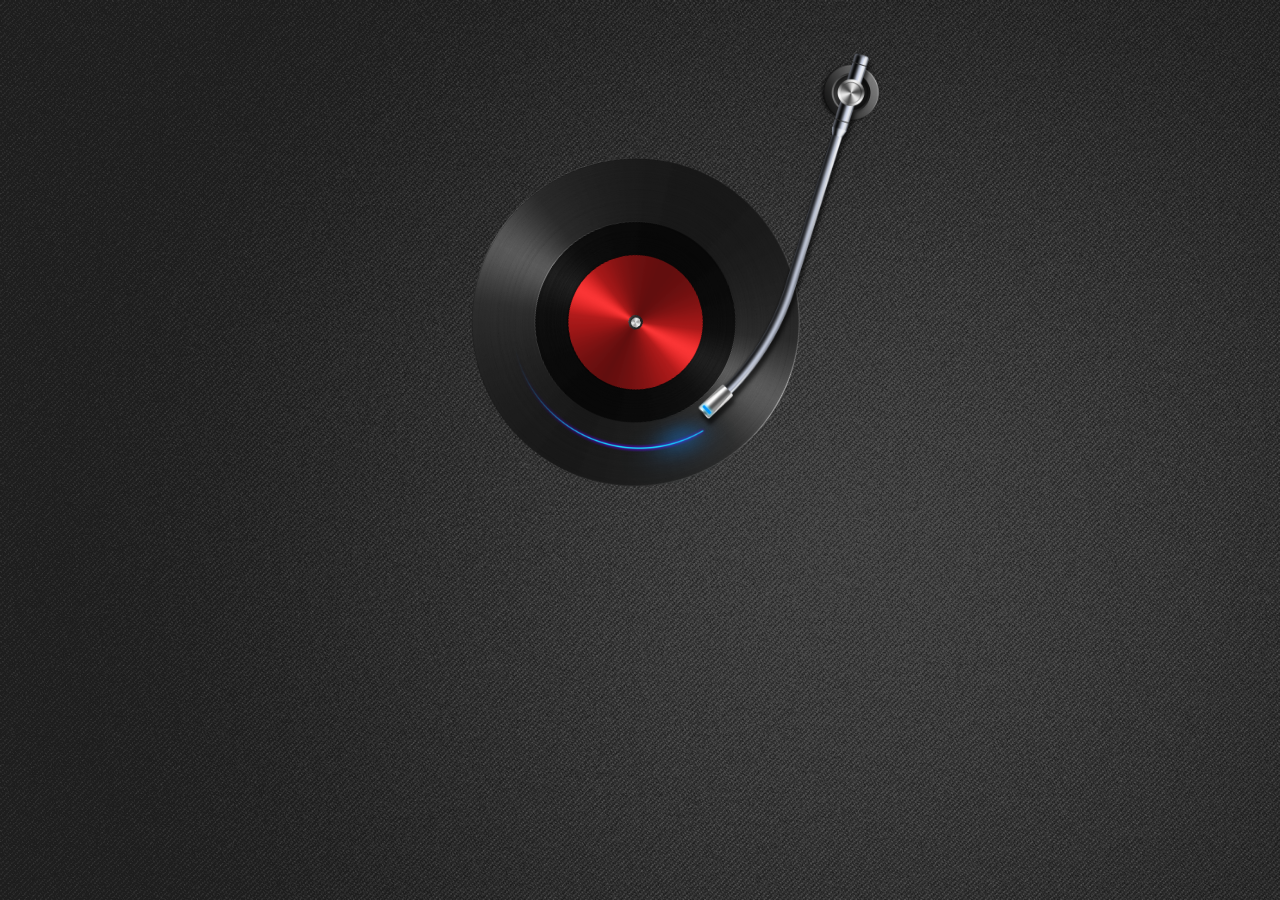
<file: index.html>
<!DOCTYPE html>
<html>
	<head>
		<meta charset="UTF-8">
		<title>首页</title>
		<link rel="stylesheet" href="css/reset.css" />
		<link rel="stylesheet" href="css/index.css" />
		<link rel="stylesheet" href="css/new_file2.css" />
		<link rel="stylesheet" href="./font-awesome-4.7.0/css/font-awesome.css" />
		
	</head>
	<body>
		<div class="M_idx_loading">
			<div class="loading">
				<audio id="play" src="musicSrc/222.mov" autoplay="autoplay"></audio>
				<div class="disk-wrap">
					<img id="crankshaft" src="img/crankshaft-wy.png" alt="">
					<img id="disc" src="img/disc-wy.png" alt="">
					<img id="light" src="img/light-wy.png" alt="">
					<img id="loadTitle"  src="img/loadTitle-wy.png">
				</div>
				
			</div>
		</div>
		<div class="wrap clearfix">
			<div class="content_l">
				<!--logo-->
				<div id="logo" class="logo_box"><a href="javascript:;" class="logo"></a></div>
				<!--功能栏-->
				<div class="M_idx_menu">
					<ul id="menu-ul" class="menu-ul">
						<li>
							<span>歌手</span>
							<div class="musiclist">
								<p singer='0'>全部</p>
								<p singer='4'>华语</p>
								<p singer='5'>欧美</p>
								<p singer='1'>男歌手</p>
								<p singer='2'>女歌手</p>
								<p singer='3'>组合</p>
							</div>
						</li>
						<li id="tv"><span>电台</span></li>
						<li id="Ranking"><span>排行榜</span></li>
						<li>
							<span>分类歌单</span>
							<div class="musiclist">
								<p>我喜欢</p>
								<p>我的歌单</p>
							</div>
						</li>
					</ul>
					<!-- 播放器 -->
					<!-- <div class="M_idx_audioPlayer">
						<audio id="audio-wy" src="" loop="loop"></audio>
						<div id="musicName-wy">
							<span></span>
						</div>
						<div id="contro-wy">
							<img id="prev-wy" src="img/prev-wy.png" alt="">
							<img id="play-wy" src="img/play-wy.png" alt="">
							<img id="next-wy" src="img/next-wy.png" alt="">
						</div>
					</div> -->
					
					<div class="M_idx_audioPlayer">
        <audio id="audio-wy" src="" loop="loop"></audio>
        <div id="musicName-wy">
            <span></span>
            <span></span>
        </div>
        <div id="contro-wy">
            <img id="prev-wy" src="img/prev-wy.png" alt="">
            <img id="play-wy" src="img/play-wy.png" alt="">
            <img id="next-wy" src="img/next-wy.png" alt="">
        </div>
    </div>
					

				</div>
			</div>
			
			<div id="content_r" class="content_r">
				<div id="contntList" class="contntList">
					<!-- 专辑图文列表 start -->
					<div class="M_idx_imgList" style="display: block;">
						<ul class="box_ul clearfix">
							<li>
								<div class="imgBox">
									<div class="move"></div>
									<a href="javascript:;" class="dicsImg">
										<img src="img/head.png" class="disc"/>
										<span class="m-name">奋斗史</span>
									</a>
								</div>
							</li>
							<li>
								<div class="imgBox">
									<div class="move"></div>
									<a href="javascript:;" class="dicsImg">
										<img src="img/_temp/i_1.jpg" class="disc"/>
										<span class="m-name">奋斗史</span>
									</a>
								</div>
							</li>
							<li>
								<div class="imgBox">
									<div class="move"></div>
									<a href="javascript:;" class="dicsImg">
										<img src="img/head.png" class="disc"/>
										<span class="m-name">奋斗史</span>
									</a>
								</div>
							</li>
							<li>
								<div class="imgBox">
									<div class="move"></div>
									<a href="javascript:;" class="dicsImg">
										<img src="img/_temp/i_1.jpg" class="disc"/>
										<span class="m-name">奋斗史</span>
									</a>
								</div>
							</li>
							<li>
								<div class="imgBox">
									<div class="move"></div>
									<a href="javascript:;" class="dicsImg">
										<img src="img/head.png" class="disc"/>
										<span class="m-name">奋斗史奋斗史奋斗史奋斗史奋斗史</span>
									</a>
								</div>
							</li>
							<li>
								<div class="imgBox">
									<div class="move"></div>
									<a href="javascript:;" class="dicsImg">
										<img src="img/head.png" class="disc"/>
										<span class="m-name">奋斗史</span>
									</a>
								</div>
							</li>
							<li>
								<div class="imgBox">
									<div class="move"></div>
									<a href="javascript:;" class="dicsImg">
										<img src="img/head.png" class="disc"/>
										<span class="m-name">奋斗史</span>
									</a>
								</div>
							</li>
							<li>
								<div class="imgBox">
									<div class="move"></div>
									<a href="javascript:;" class="dicsImg">
										<img src="img/head.png" class="disc"/>
										<span class="m-name">奋斗史</span>
									</a>
								</div>
							</li>
							<li>
								<div class="imgBox">
									<div class="move"></div>
									<a href="javascript:;" class="dicsImg">
										<img src="img/head.png" class="disc"/>
										<span class="m-name">奋斗史</span>
									</a>
								</div>
							</li>
							
						</ul>
					</div>
					<!-- 专辑图文列表 ends -->
					<!-- 歌手图文列表 start -->
					<div class="M_idx_singers" style="display: block;">
						<ul class="singerLst clearfix">
							<li>
								<a href="#">
									<img src="img/_temp/i_3.jpg" />
									<span>林俊杰</span>
								</a>
							</li>
							<li>
								<a href="#">
									<img src="img/_temp/i_1.jpg" />
									<span>林俊杰</span>
								</a>
							</li>
							<li>
								<a href="#">
									<img src="img/_temp/i_3.jpg" />
									<span>林俊杰林俊杰林俊杰林俊杰林俊杰</span>
								</a>
							</li>
							<li>
								<a href="#">
									<img src="img/_temp/i_3.jpg" />
									<span>林俊杰</span>
								</a>
							</li>
							<li>
								<a href="#">
									<img src="img/_temp/i_3.jpg" />
									<span>林俊杰</span>
								</a>
							</li>
							<li>
								<a href="#">
									<img src="img/_temp/i_3.jpg" />
									<span>林俊杰</span>
								</a>
							</li>
							<li>
								<a href="#">
									<img src="img/_temp/i_3.jpg" />
									<span>林俊杰</span>
								</a>
							</li>
							<li>
								<a href="#">
									<img src="img/_temp/i_3.jpg" />
									<span>林俊杰</span>
								</a>
							</li>
							<li>
								<a href="#">
									<img src="img/_temp/i_3.jpg" />
									<span>林俊杰</span>
								</a>
							</li>
							<li>
								<a href="#">
									<img src="img/_temp/i_3.jpg" />
									<span>林俊杰</span>
								</a>
							</li>
							<li>
								<a href="#">
									<img src="img/_temp/i_3.jpg" />
									<span>林俊杰</span>
								</a>
							</li>
							<li>
								<a href="#">
									<img src="img/_temp/i_3.jpg" />
									<span>林俊杰</span>
								</a>
							</li>
						</ul>

					</div>
					<!-- 歌手图文列表 ends -->
					<!-- 收藏和歌单列表 start -->
					<ul class="tion_ul clearfix" style="display: none;">
						<li>
							<div class="num">1</div>
							<div class="the">
								<span>信仰(Live)</span>
								<div class="icon">
									<img src="img/播放.png" alt="" />
									<img src="img/删除.png" alt="" />
								</div>

							</div>
							<div class="name"><span>张信哲</span></div>
							<div class="Album"><span>超强音浪 跨年</span></div>
							<div class="often"><span>01:43</span></div>
						</li>
						<li>
							<div class="num">2</div>
							<div class="the">
								<span>海阔天空 (Live)  </span>
								<div class="icon">
									<img src="img/播放.png" alt="" />
									<img src="img/删除.png" alt="" />
								</div>
							</div>
							<div class="name"><span>信</span></div>
							<div class="Album"><span>超强音浪 跨年</span></div>
							<div class="often"><span>01:43</span></div>
						</li>
						<li>
							<div class="num">3</div>
							<div class="the">
								<span>黄昏 (Live)  </span>
								<div class="icon">
									<img src="img/播放.png" alt="" />
									<img src="img/删除.png" alt="" />
								</div>
							</div>
							<div class="name"><span>周传雄</span></div>
							<div class="Album"><span>超强音浪 跨年</span></div>
							<div class="often"><span>01:43</span></div>
						</li>
						<li>
							<div class="num">1</div>
							<div class="the">
								<span>夜夜夜夜 (Live) </span>
								<div class="icon">
									<img src="img/播放.png" alt="" />
									<img src="img/删除.png" alt="" />
								</div>

							</div>
							<div class="name"><span>齐秦</span></div>
							<div class="Album"><span>超强音浪 跨年</span></div>
							<div class="often"><span>01:43</span></div>
						</li>
						<li>
							<div class="num">4</div>
							<div class="the">
								<span>在他乡 (Live) </span>
								<div class="icon">
									<img src="img/播放.png" alt="" />
									<img src="img/删除.png" alt="" />
								</div>

							</div>
							<div class="name"><span>水木年华</span></div>
							<div class="Album"><span>超强音浪 跨年</span></div>
							<div class="often"><span>01:43</span></div>
						</li>
						<li>
							<div class="num">5</div>
							<div class="the">
								<span>没离开过 (Live)  </span>
								<div class="icon">
									<img src="img/播放.png" alt="" />
									<img src="img/删除.png" alt="" />
								</div>

							</div>
							<div class="name"><span>沙宝亮</span></div>
							<div class="Album"><span>超强音浪 跨年</span></div>
							<div class="often"><span>01:43</span></div>
						</li>
						<li>
							<div class="num">6</div>
							<div class="the">
								<span>Still Loving You (Live) </span>
								<div class="icon">
									<img src="img/播放.png" alt="" />
									<img src="img/删除.png" alt="" />
								</div>

							</div>
							<div class="name"><span>林志炫</span></div>
							<div class="Album"><span>超强音浪 跨年</span></div>
							<div class="often"><span>01:43</span></div>
						</li>
						<li>
							<div class="num">7</div>
							<div class="the">
								<span>轻轻的告诉你 (Live)</span>
								<div class="icon">
									<img src="img/播放.png" alt="" />
									<img src="img/删除.png" alt="" />
								</div>

							</div>
							<div class="name"><span>杨钰莹</span></div>
							<div class="Album"><span>超强音浪 跨年</span></div>
							<div class="often"><span>01:43</span></div>
						</li>
							<li>
							<div class="num">8</div>
							<div class="the">
								<span>友情岁月 (Live) </span>
								<div class="icon">
									<img src="img/播放.png" alt="" />
									<img src="img/删除.png" alt="" />
								</div>

							</div>
							<div class="name"><span>张信哲</span></div>
							<div class="Album"><span>超强音浪 跨年</span></div>
							<div class="often"><span>01:43</span></div>
						</li>
						<li>
							<div class="num">1</div>
							<div class="the">
								<span>信仰(Live)</span>
								<div class="icon">
									<img src="img/播放.png" alt="" />
									<img src="img/删除.png" alt="" />
								</div>

							</div>
							<div class="name"><span>张信哲</span></div>
							<div class="Album"><span>超强音浪 跨年</span></div>
							<div class="often"><span>01:43</span></div>
						</li>
						<li>
							<div class="num">2</div>
							<div class="the">
								<span>海阔天空 (Live)  </span>
								<div class="icon">
									<img src="img/播放.png" alt="" />
									<img src="img/删除.png" alt="" />
								</div>

							</div>
							<div class="name"><span>信</span></div>
							<div class="Album"><span>超强音浪 跨年</span></div>
							<div class="often"><span>01:43</span></div>
						</li>
						<li>
							<div class="num">3</div>
							<div class="the">
								<span>黄昏 (Live)  </span>
								<div class="icon">
									<img src="img/播放.png" alt="" />
									<img src="img/删除.png" alt="" />
								</div>

							</div>
							<div class="name"><span>周传雄</span></div>
							<div class="Album"><span>超强音浪 跨年</span></div>
							<div class="often"><span>01:43</span></div>
						</li>
						<li>
							<div class="num">1</div>
							<div class="the">
								<span>夜夜夜夜 (Live) </span>
								<div class="icon">
									<img src="img/播放.png" alt="" />
									<img src="img/删除.png" alt="" />
								</div>

							</div>
							<div class="name"><span>齐秦</span></div>
							<div class="Album"><span>超强音浪 跨年</span></div>
							<div class="often"><span>01:43</span></div>
						</li>
						<li>
							<div class="num">4</div>
							<div class="the">
								<span>在他乡 (Live) </span>
								<div class="icon">
									<img src="img/播放.png" alt="" />
									<img src="img/删除.png" alt="" />
								</div>

							</div>
							<div class="name"><span>水木年华</span></div>
							<div class="Album"><span>超强音浪 跨年</span></div>
							<div class="often"><span>01:43</span></div>
						</li>
						<li>
							<div class="num">5</div>
							<div class="the">
								<span>没离开过 (Live)  </span>
								<div class="icon">
									<img src="img/播放.png" alt="" />
									<img src="img/删除.png" alt="" />
								</div>

							</div>
							<div class="name"><span>沙宝亮</span></div>
							<div class="Album"><span>超强音浪 跨年</span></div>
							<div class="often"><span>01:43</span></div>
						</li>
						<li>
							<div class="num">6</div>
							<div class="the">
								<span>Still Loving You (Live) </span>
								<div class="icon">
									<img src="img/播放.png" alt="" />
									<img src="img/删除.png" alt="" />
								</div>

							</div>
							<div class="name"><span>林志炫</span></div>
							<div class="Album"><span>超强音浪 跨年</span></div>
							<div class="often"><span>01:43</span></div>
						</li>
						<li>
							<div class="num">7</div>
							<div class="the">
								<span>轻轻的告诉你 (Live)</span>
								<div class="icon">
									<img src="img/播放.png" alt="" />
									<img src="img/删除.png" alt="" />
								</div>

							</div>
							<div class="name"><span>杨钰莹</span></div>
							<div class="Album"><span>超强音浪 跨年</span></div>
							<div class="often"><span>01:43</span></div>
						</li>
							<li>
							<div class="num">8</div>
							<div class="the">
								<span>友情岁月 (Live) </span>
								<div class="icon">
									<img src="img/播放.png" alt="" />
									<img src="img/删除.png" alt="" />
								</div>

							</div>
							<div class="name"><span>张信哲</span></div>
							<div class="Album"><span>超强音浪 跨年</span></div>
							<div class="often"><span>01:43</span></div>
						</li>
						<li>
							<div class="num">1</div>
							<div class="the">
								<span>信仰(Live)</span>
								<div class="icon">
									<img src="img/播放.png" alt="" />
									<img src="img/删除.png" alt="" />
								</div>

							</div>
							<div class="name"><span>张信哲</span></div>
							<div class="Album"><span>超强音浪 跨年</span></div>
							<div class="often"><span>01:43</span></div>
						</li>
					</ul>
					<!-- 收藏和歌单列表 ends -->
				</div>
			</div>
			<!--iframe-->
			<!-- <iframe id="ifra" src="http://www.w3school.com.cn/tags/att_iframe_src.asp" frameborder="1"></iframe> -->
			<div id = "ifra">
				<!-- <div id="M_dtl_scrollBody">
					<div id="M_dtl_scrollBlock">					
					</div>
				</div> -->
				<div id="M_dtl_bc"></div>
				<div class="dtl_mask"></div>
				<div id="M_dtl_box">
					<div class="M_dtl_tcc">
						<div class="M_dtl_pup"></div>
					</div>
					<!--背景图片
					-->
					
					<div id="M_dtl_head" class="clearfix">
						<div id="M_dtl_head_left">
							<div id="M_dtl_head_left_1">
								<img src="img/logo2.png"/>
							</div>
						</div>
						<div id="M_dtl_head_right" >
							<h2>怀旧</h2>
							<h3>后来才发现，有些老歌真是好听到哭</h3>
							<ul class="M_dtl_ul">
								<li class="li1"><span>标签：</span><span></span></li>
								<li><span>播放量：</span><span></span></li>
								<li><span>收藏量：</span><span></span></li>
							</ul>
							<div id="M_dtl_footer">
								<div class="M_dtl_bf">
									<img src="./img/111111.png" />
									<span>播放全部</span>
								</div>
								<div class="M_dtl_fen">
									<img src="img/xing.png"/>
									<span>分享</span>
								</div>
							</div>
						</div>
					</div>
					<section id="M_dtl_section" class="clearfix">					
						<ul class="M_dtl_tion_ul" class="clearfix">
							<li class="M_dtl_nav">
								<div class="M_dtl_num"></div>
								<div class="M_dtl_the"><span>歌曲</span></div>					
								<div class="M_dtl_name"><span>歌手</span></div>
								<div class="M_dtl_Album"><span>专辑</span></div>
								<div class="M_dtl_often"><span>时长</span></div>
							</li>	
						</ul>
						<div id="M_dtl_brief" class="clearfix">
							<div class="M_dtl_jj"><span>简介</span></div>
							<div id="M_dtl_text">
								<span>
								谁执笔但记情成卷，只空忆此去经年。
								一首怀旧老歌，唱出一代人的记忆。
							</span>
							</div>					
							<div class="M_dtl_imgs">
								<img src="img/sg.png"/>
								<img src="img/sg.png"/>
							</div>					
						</div>
					</section>
				</div>
				<span id="x_close" class="x_close"></span>
			</div>
			
			<!-- 给ifra用的滚动条 -->
			<div id="M_idx_scrBody1" class="M_idx_scrBody">
		        <div id="scrlBlock1" class="scrlBlock"></div>
		    </div>
		    <!-- 给 content_r用的滚动条 -->
			<div id="M_idx_scrBody" class="M_idx_scrBody">
		        <div id="scrlBlock" class="scrlBlock"></div>
		    </div
		</div>
		<script src="js/data.js"></script>	
		<script src="js/dataMove.js"></script> 
		<script src="js/scroll.js"></script>
		<script src="js/index.js"></script>
		<script src="js/album.js"></script> 
		<script src="js/singerlist.js"></script> 
		<script src="js/new_file.js"></script> 
		<script src="js/tween.js"></script>

		<script>

    </script>
		
	</body>
</html>
</file>
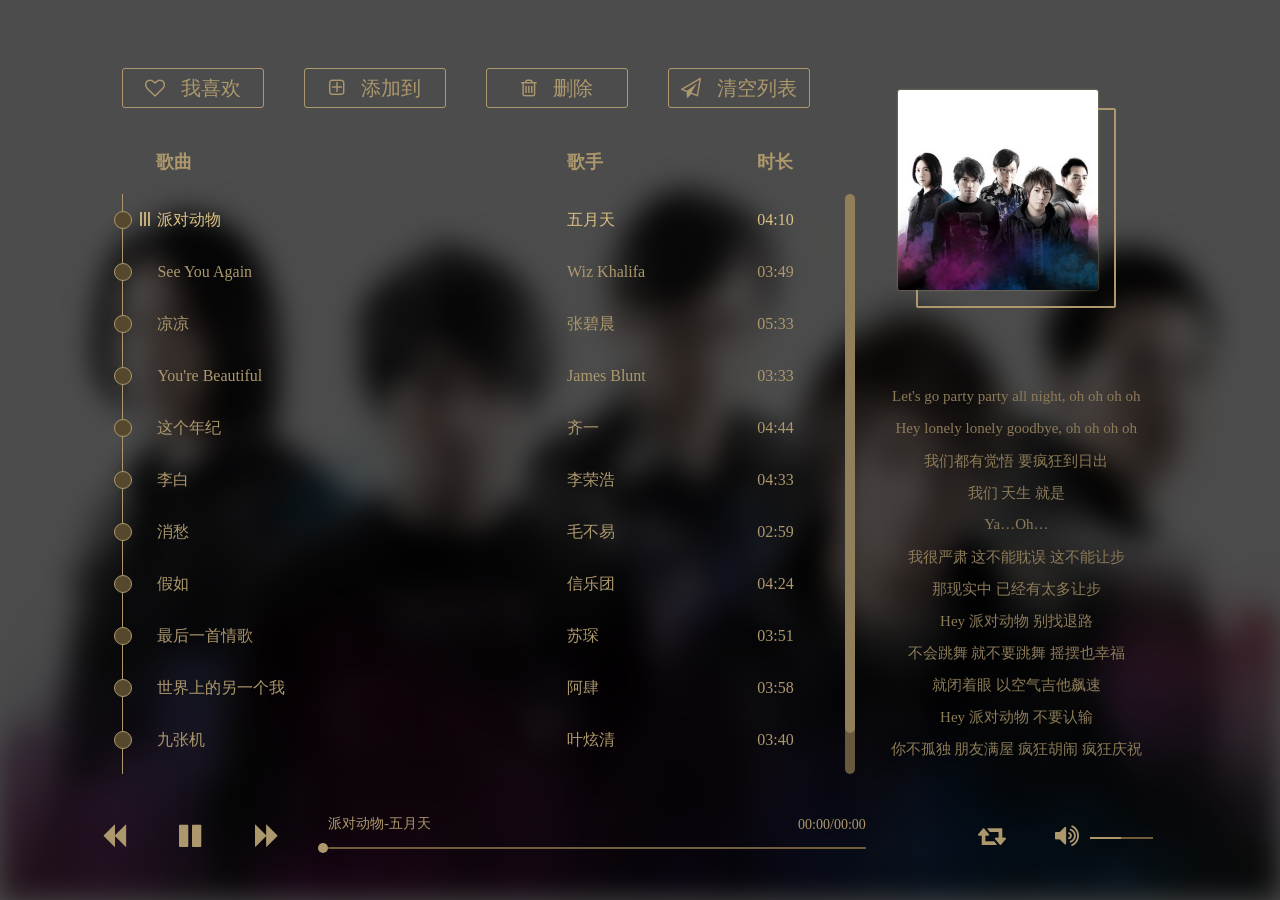
<file: Music/index.html>
<!DOCTYPE html>
<html>
	<head>
		<meta charset="utf-8" />
		<meta name="viewport" content="width=device-width, initial-scale=1,maximum-scale=1">
		<link rel="stylesheet" href="css/index.css" />
		<link rel="stylesheet" href="css/font-awesome.min.css" />
		<script src="js/jquery-2.2.1.min.js"></script>
		<title>播放页 </title>
	</head>
	<body>
		<!--背景模糊-->
		<div class="blur" /></div>
		<!--蒙版-->
		<div id="Mask"></div>
		<!--头部-->
		<header>
			<ul>
				<li><i class="fa fa-heart-o"></i>我喜欢</li>
				<li><i class="fa fa-plus-square-o"></i>添加到</li>
				<li id="header_delete"><i class="fa fa-trash-o"></i>删除</li>
				<li id="header_empty"><i class="fa fa-send-o"></i>清空列表</li>
			</ul>
		</header>
		<!--内容部分-->
		<article>
			<!--列表-->
			<div class="Text_left">
				<!--title-->
				<div class="left_title">
					<div class="left_song">歌曲</div>
					<div class="left_singer">歌手</div>
					<div class="left_time">时长</div>
				</div>
				<!--列表内容-->
				<div id="menu" class="menu" >
					<ul id="menu_ul" class="menu_ul">
						<!--<li><div class="circle"></div><span>在他乡</span><span>水木年华</span><span>04:30</span><div class="menu_animation"><em class="anim_1"></em><em class="anim_2"></em><em class="anim_3"></em></div></li>-->
					</ul>
					<!--滚动条-->
					<div id="scroll_bar" class="scroll_bar">
						<!--滑块-->
						<div id="bar" class="bar"></div>
					</div>
				</div>
			</div>
			<!--歌词海报-->
			<div class="Text_right">
				<!--歌词头像-->
				<div class="right_frame"><img src="img/123.gif" /></div>
				<!--歌词部分-->
				<div class="box_Lyric">
					<ul id="Lyric" class="Lyric">
						<!--<li>喵喵喵喵喵喵喵喵喵喵喵喵</li>-->
					</ul>
				</div>
			</div>
		</article>
		<!--底部功能栏-->
		<footer>
			<!--播放暂停-->
			<div class="footer_left">
				<i id="footer_last" class="fa fa-backward"></i>
				<i id="plays" class="fa fa-pause"></i><!--fa-pause-->
				<i id="footer_next" class="fa fa-forward"></i>
				<!--播放器-->
				<audio id="musicplay" preload="auto"></audio>
			</div>
			<!--时间进度条-->
			<div class="footer_center">
				<ul class="center_ul">
					<!--歌曲信息-->
					<li class="ul_information"><span class="information_name">在他乡-水木年华</span><span class="information_time">00:00/00:00</span></li>
					<!--进度条-->
					<li class="ul_Progress">
						<div class="li_slider"></div>
						<div class="li_Percentage"><i class="spot"></i></div>
					</li>
				</ul>
			</div>
			<!--循环音量功能按钮-->
			<div class="footer_right" >
				<!--播放方式-->
				<i id="footer_pattern" class="fa fa-retweet"></i> <!--random-->
				<!--音量-->
				<i id="footer_volume" class="fa fa-volume-up"></i><!--volume-off volume-down-->
				<!--音量条-->
				<div class="volume_box">
					<div class="volume_slider"></div>
				</div>
			</div>
		</footer>
		<script src="js/index.js"></script>
		<script src="js/scroll.js"></script>
		<script src="js/data.js"></script>
		<script src="js/logindata.js"></script>
	</body>
</html>
</file>
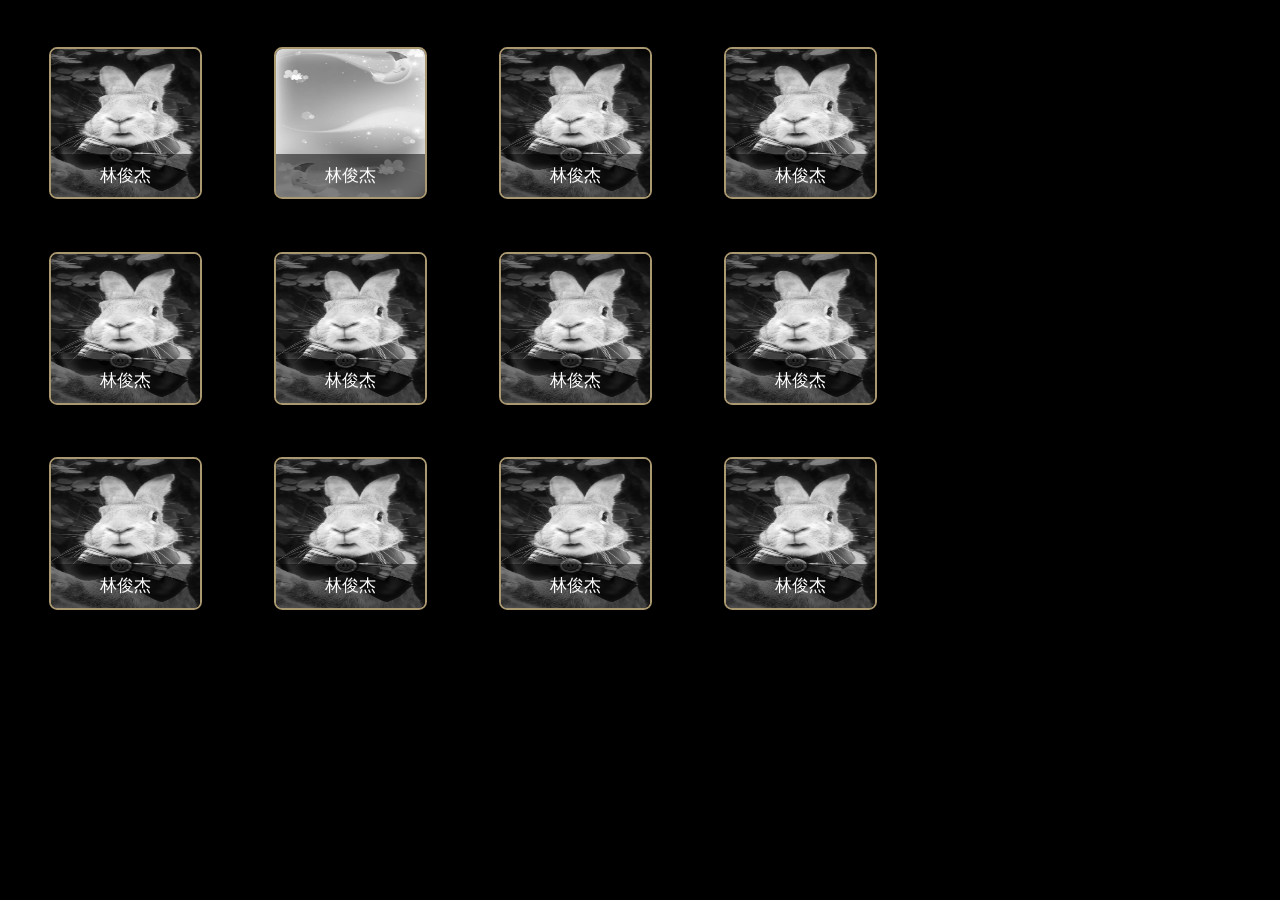
<file: module/首页-歌手图片列表.html>
<!DOCTYPE html>
<html lang="en">
<head>
	<meta charset="UTF-8">
	<title>首页-歌手图片列表</title>
	<link rel="stylesheet" type="text/css" href="../css/reset.css">
	<link rel="stylesheet" type="text/css" href="../css/index.css">
</head>
<body style="background: #000;">
	<div class="M_idx_singers">
		<ul class="singerLst">
			<li>
				<a href="#">
					<img src="../img/_temp/i_3.jpg" />
					<span>林俊杰</span>
				</a>
			</li>
			<li>
				<a href="#">
					<img src="../img/_temp/i_1.jpg" />
					<span>林俊杰</span>
				</a>
			</li>
			<li>
				<a href="#">
					<img src="../img/_temp/i_3.jpg" />
					<span>林俊杰</span>
				</a>
			</li>
			<li>
				<a href="#">
					<img src="../img/_temp/i_3.jpg" />
					<span>林俊杰</span>
				</a>
			</li>
			<li>
				<a href="#">
					<img src="../img/_temp/i_3.jpg" />
					<span>林俊杰</span>
				</a>
			</li>
			<li>
				<a href="#">
					<img src="../img/_temp/i_3.jpg" />
					<span>林俊杰</span>
				</a>
			</li>
			<li>
				<a href="#">
					<img src="../img/_temp/i_3.jpg" />
					<span>林俊杰</span>
				</a>
			</li>
			<li>
				<a href="#">
					<img src="../img/_temp/i_3.jpg" />
					<span>林俊杰</span>
				</a>
			</li>
			<li>
				<a href="#">
					<img src="../img/_temp/i_3.jpg" />
					<span>林俊杰</span>
				</a>
			</li>
			<li>
				<a href="#">
					<img src="../img/_temp/i_3.jpg" />
					<span>林俊杰</span>
				</a>
			</li>
			<li>
				<a href="#">
					<img src="../img/_temp/i_3.jpg" />
					<span>林俊杰</span>
				</a>
			</li>
			<li>
				<a href="#">
					<img src="../img/_temp/i_3.jpg" />
					<span>林俊杰</span>
				</a>
			</li>
		</ul>
	</div>
<script type="text/javascript">
	// $(window).resize(function ()// 绑定到窗口的这个事件中
	// {
	//   var whdef = 100/1920;// 表示1920的设计图,使用100PX的默认值
	//   var wH = window.innerHeight;// 当前窗口的高度
	//   var wW = window.innerWidth;// 当前窗口的宽度
	//   var rem = wW * whdef;// 以默认比例值乘以当前窗口宽度,得到该宽度下的相应FONT-SIZE值
	//   $('html').css('font-size', rem + "px");
	// });
document.querySelector('html').style.fontSize = window.innerWidth*100/1100 +'px';

window.onresize = function(){

	document.querySelector('html').style.fontSize = window.innerWidth*100/1100 +'px';
}
</script>
</body>
</html>
</file>
<file: css/index.css>
html{height: 100%; font-size: 625%; overflow-x: hidden;}
body{ overflow: hidden;/*	min-width: 1200rem;*/ height: 100%; position: relative; background-image: url(../img/bg.png);}

/*首页外框*/
.wrap{ 
    height: 100%; 
    /*overflow: hidden;*/
    position: relative;
}
/*首页Logo*/
.logo_box{ height: 1.38rem; line-height: 1.38rem; text-align:center; }
.logo{ display: inline-block; width: .62rem; height: .68rem; text-align: center; background: url(../img/logo.png) no-repeat center center;	 background-size: cover; cursor: pointer;}

/*左侧*/
.content_l{ width: 2rem; height: 100%; float: left; background-color: rgba(0,0,0,0.3);}

/*首页左侧菜单*/
.M_idx_menu .menu-ul li{ height: .44rem; line-height: .44rem; text-align: center; margin-bottom: .25rem; cursor: pointer; font-size: .15rem; color:#ad986d; border:.02rem solid transparent; position: relative;}
.M_idx_menu .menu-ul li:hover{ border:.02rem solid #AD986D; cursor: pointer;}

/*左侧子菜单*/
/*.M_idx_menu .musiclist{ width:1.6rem; position: absolute; top: 2.32rem; left:2.0rem;display: none; z-index: 9999;}
.M_idx_menu .musiclist em{ display: block; width: 1.6rem; height: 0.47rem; background-color: #141414; margin-bottom: 0.1rem; margin-left: 0; color: #ad986d; font-size: 0.15rem; line-height: 0.47rem; text-align: center;}
.M_idx_menu .musiclist em:hover{ color: #141414; background-color: #ad986d;}*/

.M_idx_menu .musiclist{ width:1.6rem; position: absolute;top:0; left:1.98rem;display: none; z-index: 9999;}
.M_idx_menu .musiclist p{ width: 1.6rem; height: 0.47rem; background-color: #141414; margin-bottom: 0rem; margin-left: 0; color: #ad986d; font-size: 0.15rem; line-height: 0.47rem; text-align: center;}
.M_idx_menu .musiclist p:hover{ color: #141414; background-color: #ad986d;}


/*右侧*/
.content_r{ height: 100%; margin-left: 2rem; position: relative; overflow: hidden;}
.contntList{ position: absolute;top:0;left: 0; height: 100%;}

/*首页专辑图文列表*/
.M_idx_imgList{ height: 100%; padding: .4rem 0 0 .2rem; box-sizing: border-box;}
.M_idx_imgList .box_ul{height: 100%;/*	display: flex; flex-wrap: wrap;*/ }

.M_idx_imgList .box_ul li{ float: left; width:2.68rem; height: 1.33rem; /*flex-direction: row;*/ margin:0 .2rem .4rem 0;}

.M_idx_imgList .box_ul li .imgBox{ width:100%; height: 100%; position: relative; background: url(../img/album_bg.png) no-repeat left top; background-size:cover;}

.M_idx_imgList .move{  width:1.3rem; height: 1.3rem; position: absolute; top:0;left:.97rem; text-align: center;background-image: url(../img/gp.png);
background-repeat: no-repeat;background-size: 1.3rem  1.3rem;display: block;}
/*.M_idx_imgList .move img{width:1.3rem; height: 1.3rem; display:block; vertical-align: middle;}*/

.M_idx_imgList .dicsImg{ position: relative; display: block; width: 1.3rem;height: 1.3rem;left:.33rem; }
.M_idx_imgList .disc{ width: 1.3rem; height: 1.3rem; position: absolute; top:0; left:0; filter: grayscale(1);background: url(../img/img_bg.jpg) no-repeat; background-size: cover;}
/*.M_idx_imgList a:hover.dicsImg .disc{filter: grayscale(0); transition: all .3s;}*/
.M_idx_imgList .m-name{ display: block; width: 100%; height: .4rem; background-color: rgba(0,0,0,0.3); font-size: .15rem; line-height: .4rem; text-align: center; position: absolute; bottom: 0; left:0; color: #fff;overflow: hidden; white-space: nowrap; text-overflow: ellipsis;}


/*首页歌手列表*/
.M_idx_singers ul{width:8rem;padding-top: .4rem; position: relative;}
.M_idx_singers li{ position: relative; float: left; border: .02rem solid #aa9870; text-align: center; margin:0 .2rem .45rem .42rem;overflow: hidden; border-radius: .07rem;}
.M_idx_singers li a{ display: block;cursor: pointer; }

.M_idx_singers li img{width:1.28rem; height: 1.28rem; display: block; filter: grayscale(1); background: url(../img/img_bg.jpg) no-repeat; background-size: cover;}
.M_idx_singers li span{ position: absolute;left: 0; bottom: 0; display: block;width:100%; height: .375rem; overflow: hidden; white-space: nowrap; text-overflow: ellipsis; color: #fbfbfb; line-height: .375rem; font-size: .15rem; background: rgba(0,0,0, .5);}

.M_idx_singers li a:hover img{filter: grayscale(0); transition: all .3s;}
.M_idx_singers li a:hover span{transition: all .3s;}
#btn_sort,
#btn_sort_po{display:block; position: fixed; top:.4rem; right: .8rem; font-size:.12rem; width:.3rem; height: .3rem; padding: .05rem; background: #aa9870; text-align:center; border-radius: .03rem; color: #fff; background: url(../img/sortbtn.png) no-repeat; background-size: cover; text-indent: -9999em;}


/*歌单和收藏列表*/
.tion_ul{width:90%;line-height: 0.48rem;margin-left: 3%; margin-top: 2%;}
.tion_ul li{ height: 0.48rem; font-size: 0.14rem; position: relative; color:#ad986d; padding-left: 0.1rem;}
.tion_ul li:hover{ background-color:#ad986d; color: #0a0a0a;}
.num{ width: 4%; /*width: 33rem;*/ height: 0.48rem; float:left;}
.the{ width: 48%;/*width: 360rem;*/  height: 0.48rem;   float: left;}
.the span{float:left;}
.name{ width: 18%;/* width: 138rem;*/  height: 0.48rem; float: left;  position: relative;}
.Album{ width: 23%;/*width:170rem;*/  height: 0.48rem;float: left;}
.often{ width: 7%;/*width:117rem;*/  height: 0.48rem;  //background-color:#0D2222;  float: left;}
.jj{ margin-left:0.3rem; margin-bottom: 0.2rem; margin-top: 0.6rem; font-size: 0.18rem; line-height: 0.48rem; font-weight:bold;}
.icon{ width: 1.5rem; height: 0.48rem; /*background-color: #fff;*/ display: none; position: absolute; left:2.6rem; cursor: pointer;}
.icon img{ width: 0.25rem; height: 0.25rem; vertical-align: top; margin-left: 0.2rem; margin-top: 0.1rem;}


/*滚动条*/
.M_idx_scrBody{width:10px;height:100%;background: #675831;position: absolute;top:0;right:0; border-radius: 10px;z-index: 100;}
.scrlBlock{width:10px;height:20px;position: absolute;top:0;left:0;background:#917e5a;border-radius: 10px;}

/*iframe*/
#ifra{height: 100%; width: 100%; margin-left: 2rem; position: relative; overflow: hidden; display: none; border-left: 1px slid
#000;}
.x_close{position: absolute; top: .1rem; right: .2rem; display: block; width:.4rem; height: .4rem;cursor: pointer; background: url(../img/close.png) no-repeat; background-size: cover;}
#M_idx_scrBody{display: none;}


/* loading*/
.M_idx_loading{position: absolute;top: 0;bottom: 0;left: 0;right: 0; background: url("../img/loadingBg-wy.png") no-repeat;}
.M_idx_loading .loading .disk-wrap{width: 2.88rem;height: 4.8rem; margin: 0 auto;position: relative;
margin-top: .5rem;}
.M_idx_loading .disk-wrap #crankshaft{width: 1.6rem;position: absolute;right: -.64rem;top: -.064rem;z-index: 9;}
.M_idx_loading .disk-wrap #disc{width: 2.816rem;margin-top: .86rem;z-index:3;}
.M_idx_loading .disk-wrap #light{width: 1.92rem;position: absolute;left: .36rem;bottom: 1.12rem;z-index:5; }
.M_idx_loading .disk-wrap #disc{width: 2.816rem;margin-top: .86rem;z-index:3;}
.M_idx_loading .disk-wrap #loadTitle{opacity: 0; width: 2.08rem;position: absolute;left: 50%;margin-left: -1.04rem;bottom:1rem;z-index: 99;}

/* miniPlayer */
.M_idx_audioPlayer{cursor: move; position: absolute; width: 1.7rem;height: .7rem;background: url("../img/audioBg-wy.png"); background-size: cover; padding: 0 .15rem; overflow: hidden;font-size: .14rem;color: black;z-index: 999;}
.M_idx_audioPlayer #musicName-wy{width:100%; height: .4rem;line-height: .4rem; overflow: hidden;white-space: nowrap;text-align: center;}
.M_idx_audioPlayer #musicName-wy span{position: relative;width:100%; display: inline-block;}
.M_idx_audioPlayer #contro-wy img{width: .27rem;margin-left: .21rem;}
#contro-wy{cursor:auto;}
</file>
<file: css/new_file2.css>
#M_dtl_bc {
  background: url(../img/logo2.png) no-repeat center center;
  width: 100%;
  height: 100%;
  position: absolute;
  background-size: cover;
  -webkit-filter: blur(14px);
  -moz-filter: blur(14px);
  -ms-filter: blur(14px);
  filter: blur(10px);
  top: 0;
  left: 0;
  pointer-events: none;
}
.dtl_mask{width: 100%;
  height: 100%;
  position: absolute;background-color: #222;opacity: 0.8;}
#M_dtl_box {
  width: 100%;
  height: 100%;
  padding-top: .2rem;
  padding-left: .3rem;
  position: absolute;
  top: 0;
  left: 0;
  box-sizing: border-box;
}
#M_dtl_head {
  width: 100%;
 /* height: 2.48rem;*/
}
#M_dtl_head_left {
  width: 2.6rem;
  /*height: 2.48rem;*/
  float: left;
  position: relative;
}
#M_dtl_head_left img {
  position: absolute;
  top: 0;
  left: 0;
}
#M_dtl_head_left_1 {
  width: 1.9rem;
  height: 1.82rem;
  border: 4px solid #ac9a6c;
  margin-left: .18rem;
  margin-top: .18rem;
}
#M_dtl_head_left_1 img{
  width: 1.9rem;
  height: 1.82rem;
}
#M_dtl_head_right {
  width: 5rem;
 /* height: 2.38rem;*/
  padding-top: .1rem;
  margin-left: 2.6rem
}
#ifra h2 {
  font-size: .3rem;
  line-height: .5rem;
}
#ifra h3 {
  font-size: .22rem;
  line-height: .40rem;
  font-weight: normal;
}
.M_dtl_ul {
  width: 6rem;
  height: .80rem;
  padding-top: .05rem;
}
.M_dtl_ul li {
  font-size: .13rem;
  line-height: .25rem;
}
#M_dtl_footer {
  line-height: .4rem;
}
.M_dtl_bf {
  width: 1.2rem;
  height: .4rem;
  line-height: .4rem;
  border: 1px solid #ac996f;
  border-radius: .07rem;
  float: left;
  margin-top: .15rem;
  text-align: center;
  font-weight: bold;
  font-size: .16rem;
  z-index: 2;
  display: none;
}
.M_dtl_bf:hover {
  cursor: pointer;
}
.M_dtl_bf img {
  vertical-align: middle;width: .17rem; height: .2rem;
}
.M_dtl_bf span{vertical-align: middle; font-weight: normal; font-size: .14rem;}

.M_dtl_fen {
  width: 1.14rem;
  height: .4rem;
  border: 1px solid #ac996f;
  border-radius: .07rem;
  float: left;
  margin-top: .15rem;
  margin-left: .42rem;
  padding-left: .14rem;
  cursor: pointer;
  display: none;
 
}
.M_dtl_fen img {
  vertical-align: top;
  margin-top: .08rem;
}
.M_dtl_fen:hover {
  cursor: pointer;
}
.M_dtl_fen span {
  vertical-align: top;
  margin-left: -.18rem;
  font-weight: bold;
  font-size: .16rem;
}
#M_dtl_section {
  z-index: 0;
  padding-bottom: .5rem;
}
.M_dtl_nav {
  width: 100%;
  height: .35rem;
  margin-bottom: .20rem;
  margin-top: .6rem;
  font-size: .16rem;
  line-height: .48rem;
  pointer-events: none;
}
.M_dtl_tion_ul {
  width: 68%;
  line-height: .48rem;
  float: left;
}
#M_dtl_brief {
  width: 30%;
  height: 5rem;
  float: right;
  padding-right: .4rem;
  box-sizing: border-box;
}
#M_dtl_text {
  line-height: .2rem;
  padding: .05rem 0 .45rem 0;
  font-size: .14rem;
  margin-left: .30rem;
}
.M_dtl_imgs {
  margin-left: .30rem;
  font-size: 0;
}
.M_dtl_imgs img{
width: 45%;
height: auto;
box-sizing: border-box;
}
.M_dtl_imgs img:nth-child(1) {
  margin-right: .175rem;
}
.M_dtl_tion_ul li {
  height: .48rem;
  font-size: .12rem;
  position: relative;
}
.M_dtl_icon {
  width: 2rem;
  display: none;
  position: absolute;
  top: 0;
  left: 1.5rem;
}
.M_dtl_tion_ul li:hover {
  background-color:rgba(198,198,198,0.2);
  color:#ad986d;
  cursor: pointer;
}
.M_dtl_num {
  text-indent: .1rem;
  width: 4%;
  height: .48rem;
  float: left;
}
.M_dtl_the {
  width: 48%;
  height: .48rem;
  float: left;
}
.M_dtl_name {
  width: 18%;
  height: .48rem;
  float: left;
}
.M_dtl_Album {
  width: 23%;
  height: .48rem;
  float: left;
}
.M_dtl_often {
  width: 7%;
  height: .48rem;
  float: left;
}
.M_dtl_jj {
  margin-left: .30rem;
  margin-bottom: .20rem;
  margin-top: .60rem;
  font-size: .18rem;
  line-height: .48rem;
  font-weight: bold;
}
#ifra i {
  float: right;
  margin-top: .18rem;
  margin-right: .200rem;
  display: none;
}
#M_dtl_scrollBody {
  width: .3rem;
  position: absolute;
  right: 0;
}
#M_dtl_scrollBlock {
  position: absolute;
  width: .1rem;
  background: #cccaca;
  border-radius: .08rem;
  right: 0;
  z-index: 2;
}
.M_dtl_tcc {
  width: 5.3rem;
  height: 3.25rem;
  border: 1px solid #0B0B0B;
  border-radius: .1rem;
  background: #0000FF;
  position: absolute;
  z-index: 3;
  background: url(../img/tcc.png) no-repeat;
  background-size: 100%;
  left: 7.5rem;
  top: 2.6rem;
  display: none;
}
.M_dtl_pup {
  position: absolute;
  width: .30rem;
  height: .3rem;
  background: #eae7e7;
  opacity: 0;
  left: 5rem;
}
.M_dtl_pup:hover {
  cursor: pointer;
}
</file>
<file: Music/css/index.css>
*{margin: 0px auto;padding:0px;font-family:"微软雅黑";-webkit-box-sizing: border-box;-moz-box-sizing: border-box;box-sizing: border-box;moz-user-select: -moz-none;
-moz-user-select: none;
-o-user-select:none;
-khtml-user-select:none;
-webkit-user-select:none;
-ms-user-select:none;
user-select:none;}
body{min-height:600px;overflow: hidden;min-width: 1200px;position: relative;}
a{text-decoration: none;outline: none;}
a:focus{outline: none;}
li{list-style-type: none;}
/*解决input按钮在Iphone上样式不一样的问题*/
input[type=button], input[type=submit], input[type=file], button{cursor: pointer; -webkit-appearance: none;}
.blur{ text-align: center; height: 100%; width: 100%; background-repeat: no-repeat; background-position: center; background-size: cover; -webkit-filter: blur(14px); -moz-filter: blur(14px); -o-filter: blur(14px); -ms-filter: blur(14px); filter: blur(14px); position: absolute; z-index: -2; top: 0; left: 0; transition: 0.2s;}
#Mask{position: absolute;z-index: -1;width: 100%;height: 100%;background: rgba(0,0,0,0.7);}
header,article,footer{padding:0 8% 0 8%;}
header{height: 12%;width: 100%;position: relative;text-align: center;}
header ul{position: absolute;bottom: 0;height: 40px;padding-left: 20px;}
header ul li{height:100%;width: 142px;float: left;margin-right: 40px;border: 1px solid #AD986D;border-radius: 3px;cursor: pointer;line-height: 38px;font-size: 20px;color: #AD986D;text-align: center;transition: 0.3s;}
header ul li:hover{background: #AD986D;color: black;}
header ul li i{margin-right: 16px;}
article{height: 74%;}
.Text_left,.Text_right{float: left;height: 100%;color: #AD986D;height: 100%;}
.Text_left{width: 70%;padding-top: 2%;}
.left_title{height: 10%;padding-left: 20px;}
.left_song,.left_singer,.left_time{float: left;height: 100%;padding-left: 34px;text-align: left;font-weight: 800;font-size: 18px;}
.left_song{width: 56%;}
.left_singer{width: 26%;}
.left_time{width: 18%;}
#menu{width: 100%;height: 90%;padding-left: 20px;overflow: hidden;position: relative;}
.menu ul{position: relative;}
.scroll_bar{width: 10px;border-radius: 10px;background: rgba(103,88,62,1);height: 100%;position: absolute;right: 0;top: 0;display: block;}
.bar{width: 100%;height: 100px;background: rgba(173,152,109,0.6);border-radius: 10px;display: block;position: absolute;top: 0;left: 0;}
.menu li{height: 52px;position: relative;border-left: 1px solid #AD986D;}
.menu li:hover{background: rgba(198,198,198,0.2);}
.menu li .circle{border: 1px solid #AD986D;border-radius: 50%;width: 18px;height: 18px;position: absolute;top: 50%;margin-top: -9px;left: -9px;transition: 0.3s;background: rgba(85,72,44,1);z-index: 88;}
.menu li div.circleclick{background: #AD986D;width: 22px;height: 22px;left: -11px;margin-top:-11px;}
.menu li span{float: left;display: block;overflow:hidden;height: 100%;line-height: 52px;padding-left: 34px;}
.menu li span:nth-child(2){width: 56%;}
.menu li span:nth-child(3){width: 26%;}
.menu li span:nth-child(4){width: 18%;}
.Text_right{width: 30%;height: 100%;}
.box_Lyric{overflow: hidden;margin-top: 80px;position: relative;transition: 0.3s;}
.Lyric{width: 100%;top: 0;position: absolute;z-index: 888;transition: 0.3s;font-size: 15px;}
.Lyric li{text-align: center;height: 32px;width: 100%;height: 32px;color: #8c7b58;transition: 0.3s;}
.Lyric li.Highlight{color: #C4AD79;}
.Text_right img{position: absolute;z-index: 2;width: 200px;height: 200px;left:-20px;top: -20px;border-radius: 2px;box-shadow: 0px 0px 2px 0px #AD986D; transition: box-shadow 0.3s;-moz-transition: box-shadow 0.3s;-webkit-transition: box-shadow 0.3s;}
.right_frame{position: relative;width: 200px;height: 200px;border: 2px solid #AD986D;border-radius: 2px;}
.Text_left:after,.Text_right:after,article:after,.left_song:after,.left_singer:after,.left_time:after,.menu li span:after{clear: both;}
footer{height: 14%;min-height: 64px;position: absolute;width: 100%;bottom: 0;}
.footer_left,.footer_center,.footer_right{height: 100%;float: left;color: #AD986D;}
footer i{cursor: pointer;}
.footer_left{font-size: 26px;text-align: left;width: 21%;line-height: 131px;}
.footer_left i{width: 26px;height: 26px;}
.footer_left i:nth-child(1){margin-left: 0;}
.footer_left i,.footer_right i{margin: 0 22px;}
.footer_right i:nth-child(2){margin-right: 0;}
.footer_center{width: 50%;}
.center_ul{height: 100%;}
.center_ul li{width: 100%;height: 50%;position: relative;}
.ul_information span{position: absolute;bottom: 4px;font-size: 14px;}
.ul_Progress{position: relative;}
.information_time{right: 0;}
.li_slider{background: #705E38;height: 2px;position: absolute;border-radius: 2px;top: 10px;left: 0;width:100%;z-index: 10;cursor: pointer;}
.li_Percentage{width: 0%;height: 2px;position: absolute;z-index: 12;left: 0;cursor: pointer;background: #AD986D;top: 10px;}
.spot{width: 10px;height: 10px;border-radius: 50%;background: #AD986D;position: absolute;right: 0;top: -4px;}
.footer_right{line-height: 131px;width: 29%;font-size: 26px;padding-right: 9%;text-align: right;position: relative;}
.footer_right i{width: 26px;height: 26px;text-align: left;}
.footer_right i:nth-child(2){margin-right: 0px;}
.volume_box{position: absolute;right: 8%;top: 50%;height: 2px;background: #705E38;width: 20%;cursor: pointer;}
.volume_slider{position: absolute;width:50%;height: 2px;left: 0;background: #AD986D;cursor: pointer;}
.menu_animation{position: absolute;width: 14px;height: 14px;top: 50%;margin-top: -7px;left: 14px;transform: rotate(180deg);}
.menu_animation em{background: #C4AD79;width: 2px;margin: 1px;height: 100%;float: left;}
.menu_animation em:after{clear: both;}
.anim_1{animation: waves 0.3s 0.2s ease alternate infinite;-webkit-animation: waves 0.3s 0.2s ease alternate infinite;}
.anim_2{animation: waves 0.3s 0.1s ease alternate infinite;-webkit-animation: waves 0.3s 0.1s ease alternate infinite;}
.anim_3{animation: waves 0.3s ease alternate infinite;-webkit-animation: waves 0.3s ease alternate infinite;}
.Oh_dear{display: block;color: #C4AD79;font-size: 30px;height: 42px;width: 272px;margin-top: 200px;}
@-webkit-keyframes waves{0%{height: 100%;} 100%{height: 0%;}}
@keyframes waves{0%{height: 100%;} 100%{height: 0%;}}
</file>
